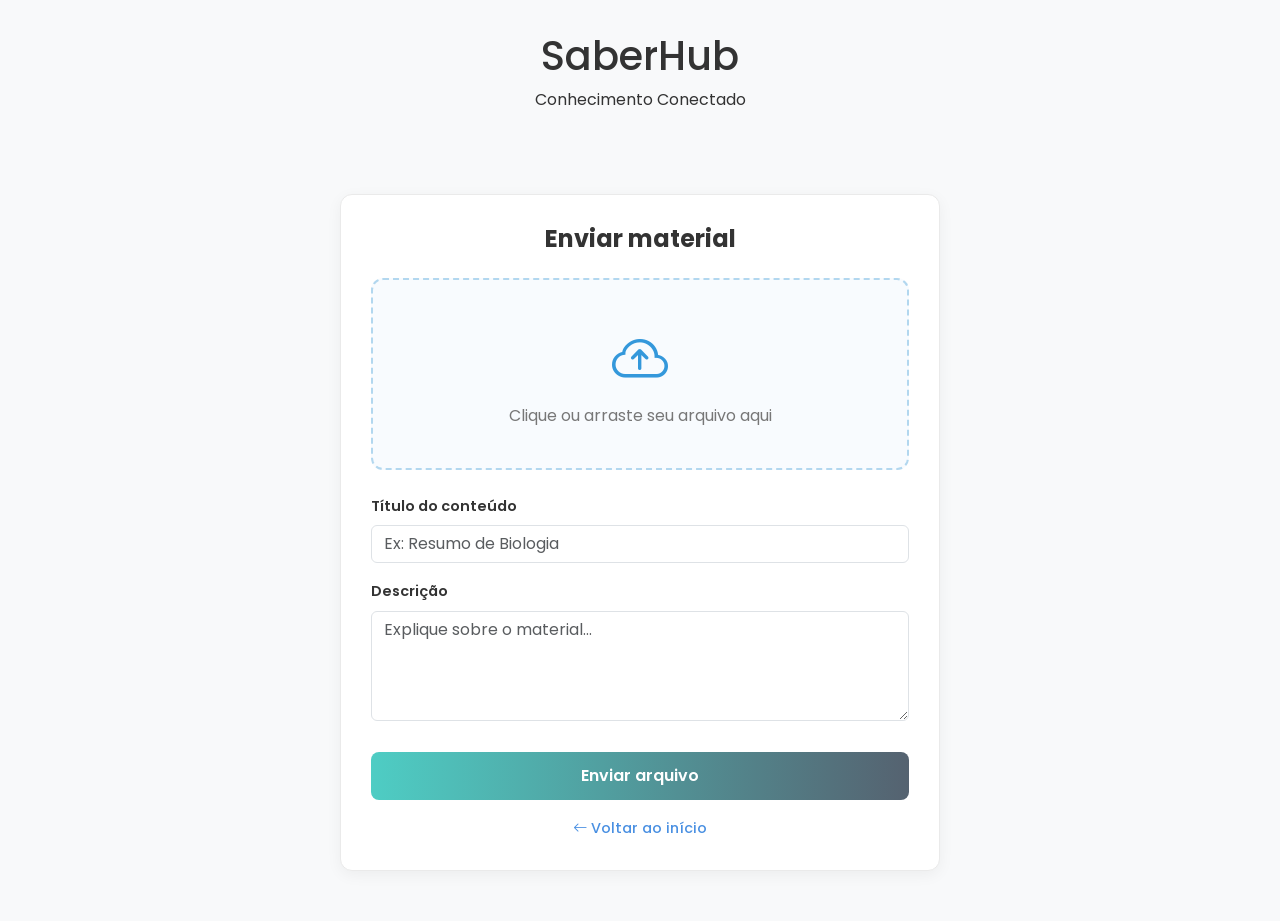
<file: upload.html>
<!DOCTYPE html>
<html lang="pt-BR">
<head>
    <meta charset="UTF-8">
    <meta name="viewport" content="width=device-width, initial-scale=1.0">
    <title>SaberHub - Enviar Material</title>
    
    <link href="https://fonts.googleapis.com/css2?family=Poppins:wght@300;400;500;600;700&display=swap" rel="stylesheet">
    <link href="https://cdn.jsdelivr.net/npm/bootstrap@5.3.2/dist/css/bootstrap.min.css" rel="stylesheet">
    <link rel="stylesheet" href="https://cdn.jsdelivr.net/npm/bootstrap-icons@1.11.1/font/bootstrap-icons.css">
    
    <link rel="stylesheet" href="style.css">

    <style>
        body {
            background-color: var(--sh-light-bg); /* Utiliza a variável do style.css */
        }

        .upload-card {
            max-width: 600px;
            margin: 50px auto;
            background: white;
            padding: 30px;
            border-radius: 12px;
            border: 1px solid #eaeaea;
            box-shadow: 0 4px 15px rgba(0,0,0,0.05);
        }

        /* Estilização da área de upload baseada na imagem enviada */
        .drop-zone {
            border: 2px dashed #b2d7ef;
            border-radius: 12px;
            padding: 40px;
            text-align: center;
            background-color: #f8fbfe;
            cursor: pointer;
            transition: 0.3s;
            color: var(--sh-gray);
        }

        .drop-zone:hover {
            background-color: #f0f7ff;
            border-color: var(--sh-blue);
        }

        .upload-icon {
            font-size: 3.5rem;
            color: var(--sh-blue);
            margin-bottom: 10px;
        }

        /* Botão estilizado com o degradê da imagem */
        .btn-enviar-material {
            background: linear-gradient(90deg, #4ecdc4, #556270);
            color: white;
            font-weight: 600;
            border: none;
            border-radius: 8px;
            padding: 12px;
            width: 100%;
            margin-top: 15px;
            transition: opacity 0.3s;
        }

        .btn-enviar-material:hover {
            opacity: 0.9;
            color: white;
        }

        .form-label {
            font-weight: 600;
            color: var(--sh-dark);
            font-size: 0.9rem;
        }
    </style>
</head>
<body>

    <header class="logo-container">
        <h1 class="logo-text">
            <span class="text-saber">Saber</span><span class="text-hub">Hub</span>
        </h1>
        <span class="logo-subtitle">Conhecimento Conectado</span>
    </header>

    <main class="container">
        <div class="upload-card">
            <h4 class="text-center fw-bold mb-4">Enviar material</h4>
            
            <div class="drop-zone mb-4" id="dropZone">
                <i class="bi bi-cloud-arrow-up upload-icon"></i>
                <p class="mb-0">Clique ou arraste seu arquivo aqui</p>
                <input type="file" id="fileInput" hidden>
            </div>

            <form id="uploadForm">
                <div class="mb-3">
                    <label for="titulo" class="form-label">Título do conteúdo</label>
                    <input type="text" class="form-control shadow-none" id="titulo" placeholder="Ex: Resumo de Biologia" required>
                </div>

                <div class="mb-3">
                    <label for="descricao" class="form-label">Descrição</label>
                    <textarea class="form-control shadow-none" id="descricao" rows="4" placeholder="Explique sobre o material..." required></textarea>
                </div>

                <button type="submit" class="btn btn-enviar-material">Enviar arquivo</button>
            </form>

            <div class="text-center mt-3">
                <a href="Index.html" class="link-ver-todos">
                    <i class="bi bi-arrow-left"></i> Voltar ao início
                </a>
            </div>
        </div>
    </main>

    <script>
    const dropZone = document.getElementById('dropZone');
    const fileInput = document.getElementById('fileInput');

    dropZone.addEventListener('click', () => fileInput.click());

    fileInput.addEventListener('change', () => {
        if (fileInput.files.length > 0) {
            // Atualiza o texto para mostrar o nome do ficheiro selecionado
            dropZone.querySelector('p').innerHTML = `<strong>Arquivo:</strong> ${fileInput.files[0].name}`;
        }
    });

    
    document.getElementById('uploadForm').addEventListener('submit', (e) => {
        e.preventDefault();
        
        // Cria o objeto com os dados do formulário
        const novoMaterial = {
            titulo: document.getElementById('titulo').value,
            descricao: document.getElementById('descricao').value,
            autor: "Admin", // Nome fixo para a demonstração
            data: new Date().toLocaleDateString('pt-BR')
        };

        // Recupera a lista atual do "banco de dados" ou cria uma vazia
        const materiaisSalvos = JSON.parse(localStorage.getItem('materiaisSaberHub')) || [];
        
        // Adiciona o novo material ao array
        materiaisSalvos.push(novoMaterial);
        
        // Guarda de volta no LocalStorage
        localStorage.setItem('materiaisSaberHub', JSON.stringify(materiaisSalvos));

        alert('Material enviado com sucesso!');
        
        // Redireciona para a página inicial onde o item aparecerá na lista
        window.location.href = "Index.html";
    });
</script>
</body>
</html>
</file>
<file: style.css>
:root {
    --sh-blue: #3498db;
    --sh-green: #5cb85c;
    --sh-orange: #fca830;
    --sh-dark: #333333;
    --sh-gray: #777777;
    --sh-light-bg: #f8f9fa;
}

body {
    font-family: 'Poppins', sans-serif;
    color: var(--sh-dark);
    position: relative;
    background-color: #fdfdfd;
    margin: 0;
}


.logo-container { text-align: center; padding: 2rem 0; }
.logo-img {
    max-width: 280px; 
    height: auto;
    transition: transform 0.3s ease;
}
.logo-img:hover {
    transform: scale(1.02); 
}

.top-nav { border-top: 1px solid #eaeaea; border-bottom: 1px solid #eaeaea; padding: 10px 0; background-color: #fff; }
.nav-link-custom { color: var(--sh-gray); font-weight: 500; text-decoration: none; display: flex; align-items: center; gap: 8px; transition: color 0.3s;}
.nav-link-custom:hover { color: var(--sh-blue); }
.btn-postar { background-color: #4a90e2; color: white; font-weight: 500; border-radius: 6px; padding: 8px 20px; border: none; transition: background-color 0.3s; }
.btn-postar:hover { background-color: #357abd; color: white; }

.feature-card {
    border: 1px solid #eaeaea;
    border-radius: 8px;
    overflow: hidden;
    display: flex;
    flex-direction: column;
    box-shadow: 0 4px 8px rgba(0,0,0,0.02);
}
.card-header-custom {
    color: white;
    padding: 25px 15px;
    display: flex;
    flex-direction: column;
    align-items: center;
    justify-content: center;
}
.card-header-custom h5 { margin-top: 10px; margin-bottom: 0; font-weight: 600; font-size: 1.1rem; }
.bg-sh-blue { background-color: #4a90e2; }
.bg-sh-green { background-color: var(--sh-green); }
.bg-sh-orange { background-color: var(--sh-orange); }

.card-body-custom {
    background-color: white;
    padding: 20px 15px;
    flex-grow: 1;
    display: flex;
    align-items: center;
    justify-content: center;
}
.card-body-custom p { margin: 0; font-size: 0.9rem; color: #666; line-height: 1.5; }

.unex-image-wrapper {
    border-radius: 12px;
    overflow: hidden;
    box-shadow: 0 10px 25px rgba(0,0,0,0.1);
    height: 100%;
    width: 100%; 
    min-height: 350px;
    display: flex;
}
.unex-image-wrapper img {
    width: 100%;
    height: 100%; 
    object-fit: cover;
    object-position: center;
}

.cta-banner-centered {
    background: linear-gradient(135deg, #6cbf6c, #43a047);
    border-radius: 12px;
    position: relative;
}
.cta-banner-centered i {
    background: rgba(255,255,255,0.2);
    border-radius: 50%;
    width: 80px;
    height: 80px;
    display: inline-flex;
    align-items: center;
    justify-content: center;
}

.sugestao-section .card-header {
    border-top-left-radius: 8px;
    border-top-right-radius: 8px;
}
.sugestao-section .form-control {
    border: 1px solid #ced4da;
    border-radius: 6px;
    padding: 10px 15px;
}
.sugestao-section .form-control:focus {
    border-color: var(--sh-blue);
    box-shadow: 0 0 0 0.25rem rgba(52, 152, 219, 0.25);
}

.hero-section { padding: 3rem 0; }
.hero-title { font-weight: 700; font-size: 2.2rem; }
.hero-subtitle { color: var(--sh-gray); font-size: 1rem; margin-bottom: 2rem; }

.search-wrapper { max-width: 600px; margin: 0 auto; box-shadow: 0 4px 15px rgba(0,0,0,0.05); border-radius: 8px; overflow: hidden; border: 1px solid #eaeaea; }
.search-wrapper input { border: none; padding: 15px 20px; box-shadow: none !important; }
.search-wrapper .btn-search { background-color: var(--sh-green); color: white; border: none; padding: 0 25px; transition: background-color 0.3s; }
.search-wrapper .btn-search:hover { background-color: #4cae4c; }

.carousel-wrapper { position: relative; padding: 0 40px; }
.carousel-track-container { overflow: hidden; width: 100%; }
.carousel-track { display: flex; gap: 20px; transition: transform 0.4s ease-in-out; }
.cat-card-wrapper { flex: 0 0 calc(25% - 15px); min-width: calc(25% - 15px); }
@media (max-width: 768px) { .cat-card-wrapper { flex: 0 0 calc(50% - 10px); min-width: calc(50% - 10px); } }
@media (max-width: 480px) { .cat-card-wrapper { flex: 0 0 100%; min-width: 100%; } }

.cat-card { border: 1px solid #eaeaea; border-radius: 8px; overflow: hidden; text-align: center; height: 100%; background: #fff; transition: transform 0.2s, box-shadow 0.2s; }
.cat-card:hover { transform: translateY(-5px); box-shadow: 0 8px 20px rgba(0,0,0,0.08); }
.cat-img-box { height: 140px; width: 100%; overflow: hidden; }
.cat-img-box img { width: 100%; height: 100%; object-fit: cover; object-position: center; }

.cat-medicina h5 { color: #2980b9; font-weight: 600; margin-top: 15px; }
.cat-direito h5 { color: #2e7d32; font-weight: 600; margin-top: 15px; }
.cat-psicologia h5 { color: #ef6c00; font-weight: 600; margin-top: 15px; }
.cat-arquitetura h5 { color: #0277bd; font-weight: 600; margin-top: 15px; }
.cat-sistemas h5 { color: #8e44ad; font-weight: 600; margin-top: 15px; }
.cat-card p { font-size: 0.85rem; color: #666; padding: 0 10px 15px; }

.btn-carousel { position: absolute; top: 50%; transform: translateY(-50%); background: white; border: 1px solid #eaeaea; border-radius: 50%; width: 40px; height: 40px; display: flex; align-items: center; justify-content: center; box-shadow: 0 2px 5px rgba(0,0,0,0.1); color: #555; cursor: pointer; z-index: 10; transition: all 0.3s; }
.btn-carousel:hover { background: #f8f9fa; color: #333; }
.btn-prev { left: 0; }
.btn-next { right: 0; }

.carousel-dots { display: flex; justify-content: center; gap: 5px; margin: 20px 0; }
.dot { width: 8px; height: 8px; border-radius: 50%; background-color: #ddd; cursor: pointer; transition: background-color 0.3s;}
.dot.active { background-color: var(--sh-green); }

.cta-banner { background: linear-gradient(135deg, #66bb6a, #43a047); border-radius: 12px; color: white; padding: 20px 30px; display: flex; align-items: center; justify-content: space-between; margin-top: 2rem; position: relative; overflow: hidden; }
.cta-icon { background: rgba(255,255,255,0.2); width: 40px; height: 40px; border-radius: 50%; display: flex; align-items: center; justify-content: center; font-size: 1.2rem; margin-right: 15px; }

.section-header { display: flex; justify-content: space-between; align-items: center; margin-bottom: 1rem; border-bottom: 1px solid #eaeaea; padding-bottom: 10px; }
.section-header h4 { font-weight: 600; font-size: 1.2rem; margin: 0; }
.link-ver-todos { color: #4a90e2; text-decoration: none; font-size: 0.9rem; font-weight: 500; transition: color 0.3s; }
.link-ver-todos:hover { color: #357abd; }

.aula-card { border: 1px solid #eaeaea; border-radius: 8px; overflow: hidden; margin-bottom: 15px; }
.aula-header { padding: 15px; display: flex; align-items: center; gap: 15px; color: white; }
.aula-header h6 { margin: 0; font-size: 1rem; font-weight: 600; line-height: 1.2; }

.bg-matematica { background-color: #5fa8d3; }
.bg-direito { background-color: #7cb342; }
.bg-psicologia { background-color: #f6a821; }

.aula-body { padding: 15px; }
.aula-body p { font-size: 0.85rem; color: #555; margin-bottom: 15px; min-height: 40px; }
.aula-author { display: flex; align-items: center; gap: 10px; font-size: 0.85rem; color: #777;}
.aula-author img { width: 24px; height: 24px; border-radius: 50%; }

.material-item { display: flex; align-items: flex-start; gap: 15px; margin-bottom: 20px; }
.folder-icon { background-color: #81c784; color: white; width: 40px; height: 40px; border-radius: 8px; display: flex; align-items: center; justify-content: center; font-size: 1.2rem; flex-shrink: 0; }
.material-info h6 { margin: 0 0 3px; font-size: 0.95rem; font-weight: 500;}
.material-info p { margin: 0; font-size: 0.8rem; color: #888; }

.sh-footer { background-color: #f8f9fa; border-top: 1px solid #eaeaea; color: var(--sh-dark); }
.footer-title { font-weight: 600; margin-bottom: 1.2rem; color: var(--sh-dark); }
.footer-links { padding: 0; list-style: none; }
.footer-links li { margin-bottom: 0.6rem; }
.footer-links a { color: #6c757d; text-decoration: none; font-size: 0.9rem; transition: color 0.3s ease, padding-left 0.3s ease; }
.footer-links a:hover { color: #007bc0; padding-left: 5px; }
.social-links a { display: inline-flex; align-items: center; justify-content: center; width: 36px; height: 36px; background-color: #e9ecef; color: #495057; border-radius: 50%; text-decoration: none; transition: all 0.3s; }
.social-links a:hover { background-color: #007bc0; color: white; transform: translateY(-3px); }

#btnVoltarTopo {
    position: fixed; bottom: 30px; right: 30px; width: 50px; height: 50px;
    border-radius: 50%; background-color: var(--sh-blue); color: white;
    border: none; box-shadow: 0 4px 12px rgba(0,0,0,0.15); font-size: 1.5rem;
    display: flex; align-items: center; justify-content: center;
    cursor: pointer; opacity: 0; visibility: hidden;
    transition: opacity 0.3s ease, visibility 0.3s ease, transform 0.3s ease;
    z-index: 1000;
}
#btnVoltarTopo.mostrar { opacity: 1; visibility: visible; }
#btnVoltarTopo:hover {
    background-color: #2980b9;
    transform: translateY(-5px);
}
</file>
